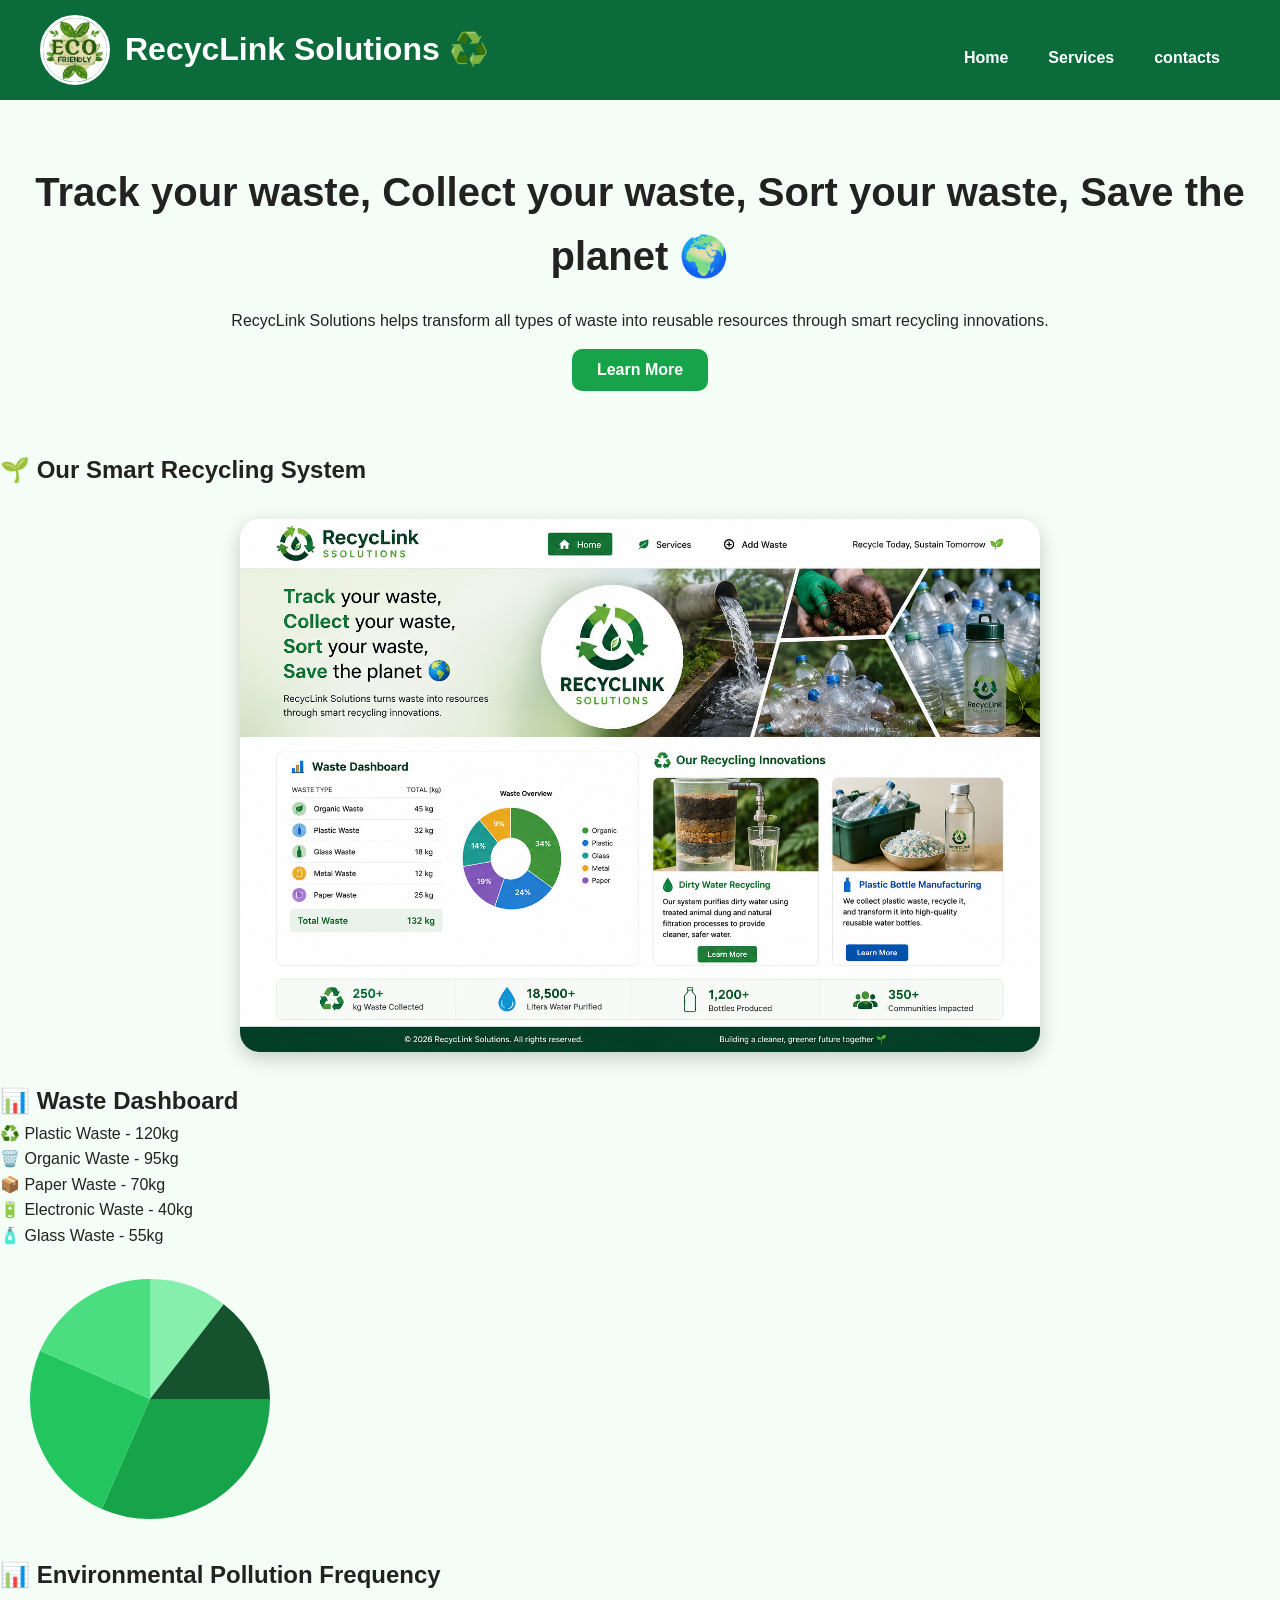
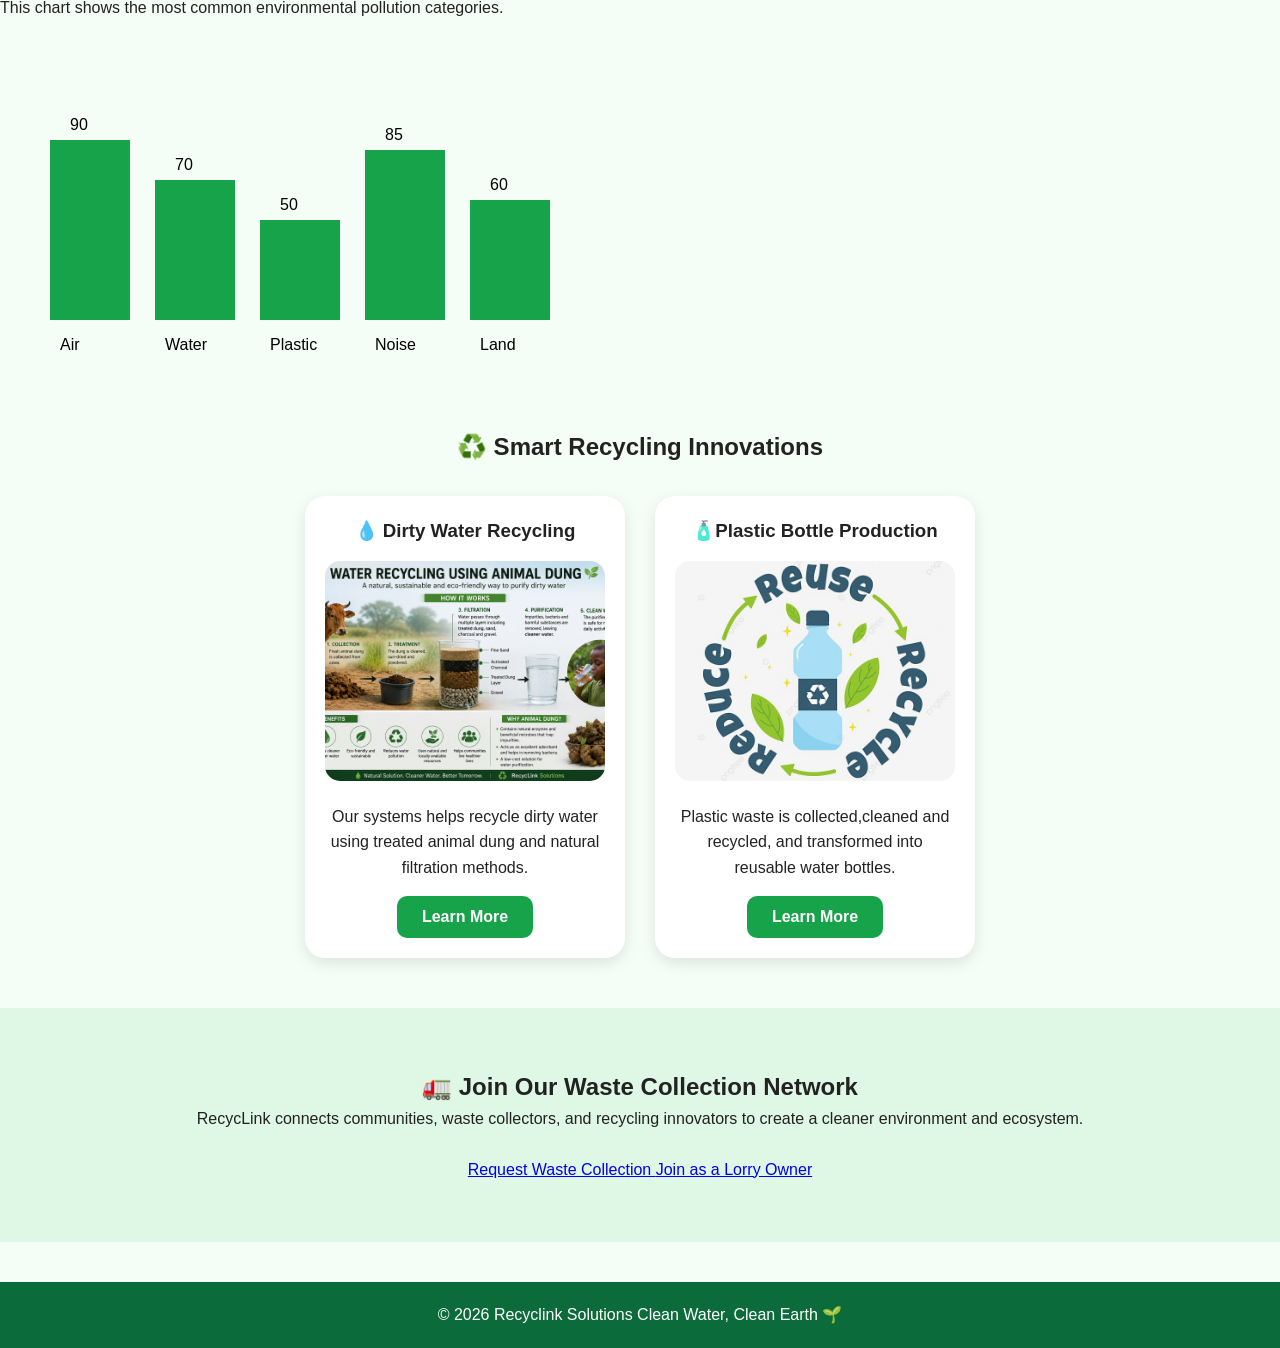
<file: index.html>
<!DOCTYPE html>
<html lang="en">
<head>
    <meta charset="UTF-8">

    <meta name="viewport" content="width=device-width, initial-scale=1.0">

    <title>RecycLink Dashboard</title>

    <link rel="stylesheet" href="style.css">

    </head>

    <body>
        <!-- HEADER -->
        <header>
        <div class="logo-container">

            <img src="logo.jpg"
            alt="RecycLink Logo"
            class="logo">

            <h1>RecycLink Solutions ♻️</h1>

        </div>
        <nav>
            <a href="index.html" class="active">Home</a>

            <a href="services.html">Services</a> 

            <a href="contacts.html">contacts</a>
        </nav>
        </header>


        <!-- MAIN CONTENT -->
         <main>
            <!-- HERO SECTION -->
             <section class="hero">
                <h2>Track your waste,
                    Collect your waste,
                    Sort your waste,
                    Save the planet 🌍
                </h2>

                <p>
                    RecycLink Solutions helps transform all types of waste into reusable
                    resources through smart recycling innovations.
                </p>

                <button onclick="showMission()">
                    Learn More
                </button>

                <p id="mission"></p>
                
             </section>

             <!-- SHOWCASING IMAGE -->
              <section class="showcase">

                <h2>🌱 Our Smart Recycling System</h2>

                <img src="recyclink.png"
                alt="Waste Management 
                Dashboard"
                class="dashboard-image">

              </section>

              <!-- DASHBOARD SECTION -->
               <section class="dashboard-section">

                <h2>📊 Waste Dashboard</h2>

                <ul id="dataList"></ul>

                <canvas id="chart"
                         width="300"
                         height="300">
                </canvas>

               </section>

               <!-- POLLUTION CHART -->
                <section class="pollution section">

                    <h2>📊 Environmental Pollution Frequency</h2>

                    <p>This chart shows the most common 
                        environmental pollution categories.
                    </p>
                    <canvas id="pollutionChart"
                            width="600"
                            height="350">
                    </canvas>

                </section>

                <!-- INNOVATION SECTION-->

                <section class="innovations">

                    <h2>♻️ Smart Recycling Innovations</h2>

                    <div class="innovation-container">
                        <!-- WATER RECYCLING -->
                         <div class="innovation-card">
                            <h3>💧 Dirty Water Recycling</h3>
                            <img src="recyclingwater.png"
                                 alt="Dirty Water Recycling ">

                                 <p>
                                    Our systems helps recycle dirty water
                                    using treated animal dung and natural 
                                    filtration methods.
                                 </p>
                                 <button onclick="showWaterInfo()">
                                    Learn More
                                 </button>

                                </div>
                                <!-- PLASTIC RECYCLING -->
                                 <div class="innovation-card">

                                    <h3>🧴Plastic Bottle Production</h3>

                                    <img src="bottle recycling.jpg"
                                    alt="Plastic Recycling">

                                    <p>
                                        Plastic waste is collected,cleaned
                                        and recycled, and transformed into 
                                        reusable water bottles.
                                    </p>
                                    <button onclick="showPlasticInfo()">
                                        Learn More
                                    </button>

                                 </div>
                    </div>

                    <p id="innovationInfo"></p>

                </section>

                <!-- COMMUNITY SECTION -->
                 <section class="community-section">
                    <h2>
                        🚛 Join Our Waste Collection Network
                    </h2>

                    <p>
                        RecycLink connects communities,
                        waste collectors, and recycling innovators
                        to create a cleaner environment and ecosystem. 
                    </p>

                    <div class="community-buttons">
                        <a href="contacts.html"
                        class="communitbtn">
                    
                    Request Waste Collection
                    </a>

                    <a href="contacts.html"
                    class="community btn">

                    Join as a Lorry Owner
                </a>

                    </div>

                </section>

         </main>

         <!-- FOOTER -->
          <footer>
            <p>
               &copy; 2026 Recyclink Solutions
               Clean Water, Clean Earth 🌱
            </p>

          </footer>

          <!-- JAVASCRIPT -->

          <script src="script.js"></script>

    </body>

</html>
</file>
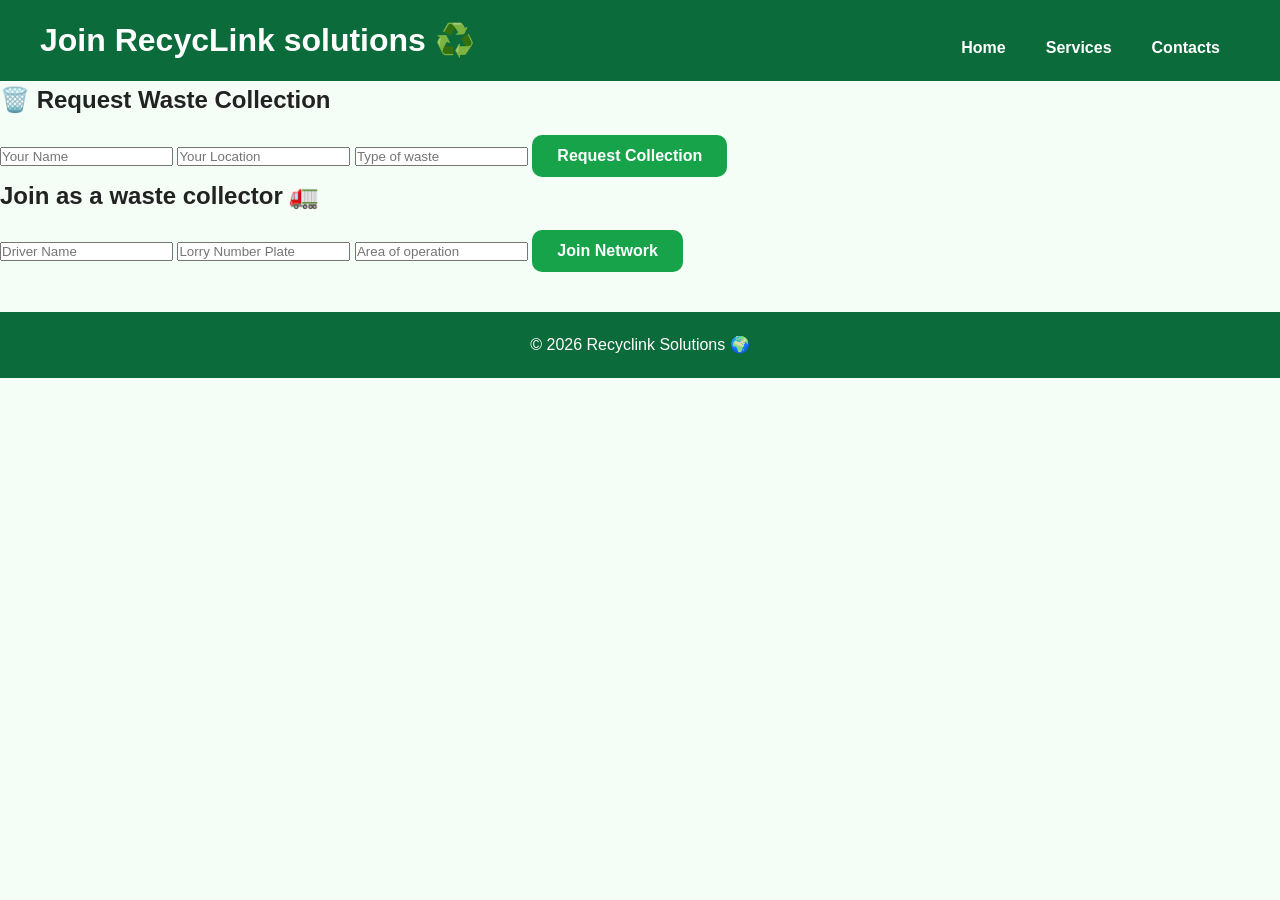
<file: contacts.html>
<!DOCTYPE html>
<html lang="en">
  <head>

    <meta charset="UTF-8">
    <meta name="viewport" content="width=device-width, initial-scale=1.0">
    <title>Join RecycLink</title>

    <link rel="stylesheet" href="style.css">

  </head>

  <body>
    <header>

      <h1>Join RecycLink solutions ♻️</h1>

      <nav>
        <a href="index.html">Home</a>
        <a href="services.html">Services</a>
        <a href="contacts.html" class="active">Contacts</a>
      </nav>

    </header>

    <main>
      <!-- Waste Collection Form -->
       <section class="contact-section">

        <h2>🗑️ Request Waste Collection </h2>
        <form id="collectionForm">
          <input type="text"
               id="residentName"
               placeholder="Your Name"
               required>

          <input type="text"
                id="location"
                placeholder="Your Location"
                required>

          <input type="text"
                id="wasteType"
                placeholder="Type of waste"
                required>

           <button type="submit">
            Request Collection
           </button>

        </form>

        <p id="collection message"></p>

       </section>

       <!--Lorry Registration-->
       <section class="contact section">

        <h2> Join as a waste collector 🚛</h2>

        <form id="lorryForm">
          <input type="text"
              id="driverName"
              placeholder="Driver Name"
              required>

          <input type="text"
              id="lorryNumber"
              placeholder="Lorry Number Plate"
              required>

              <input type="text"
                id="area"
                placeholder="Area of operation"
                required>

                <button type="submit">
                  Join Network
                </button>

        </form>
        <p id="lorryMessage"></p>

       </section>

    </main>

    <footer>

      <p>
        &copy; 2026 Recyclink Solutions 🌍
      </p>

    </footer>

    <script src="script.js"></script>

  </body>
    
</html>
</file>
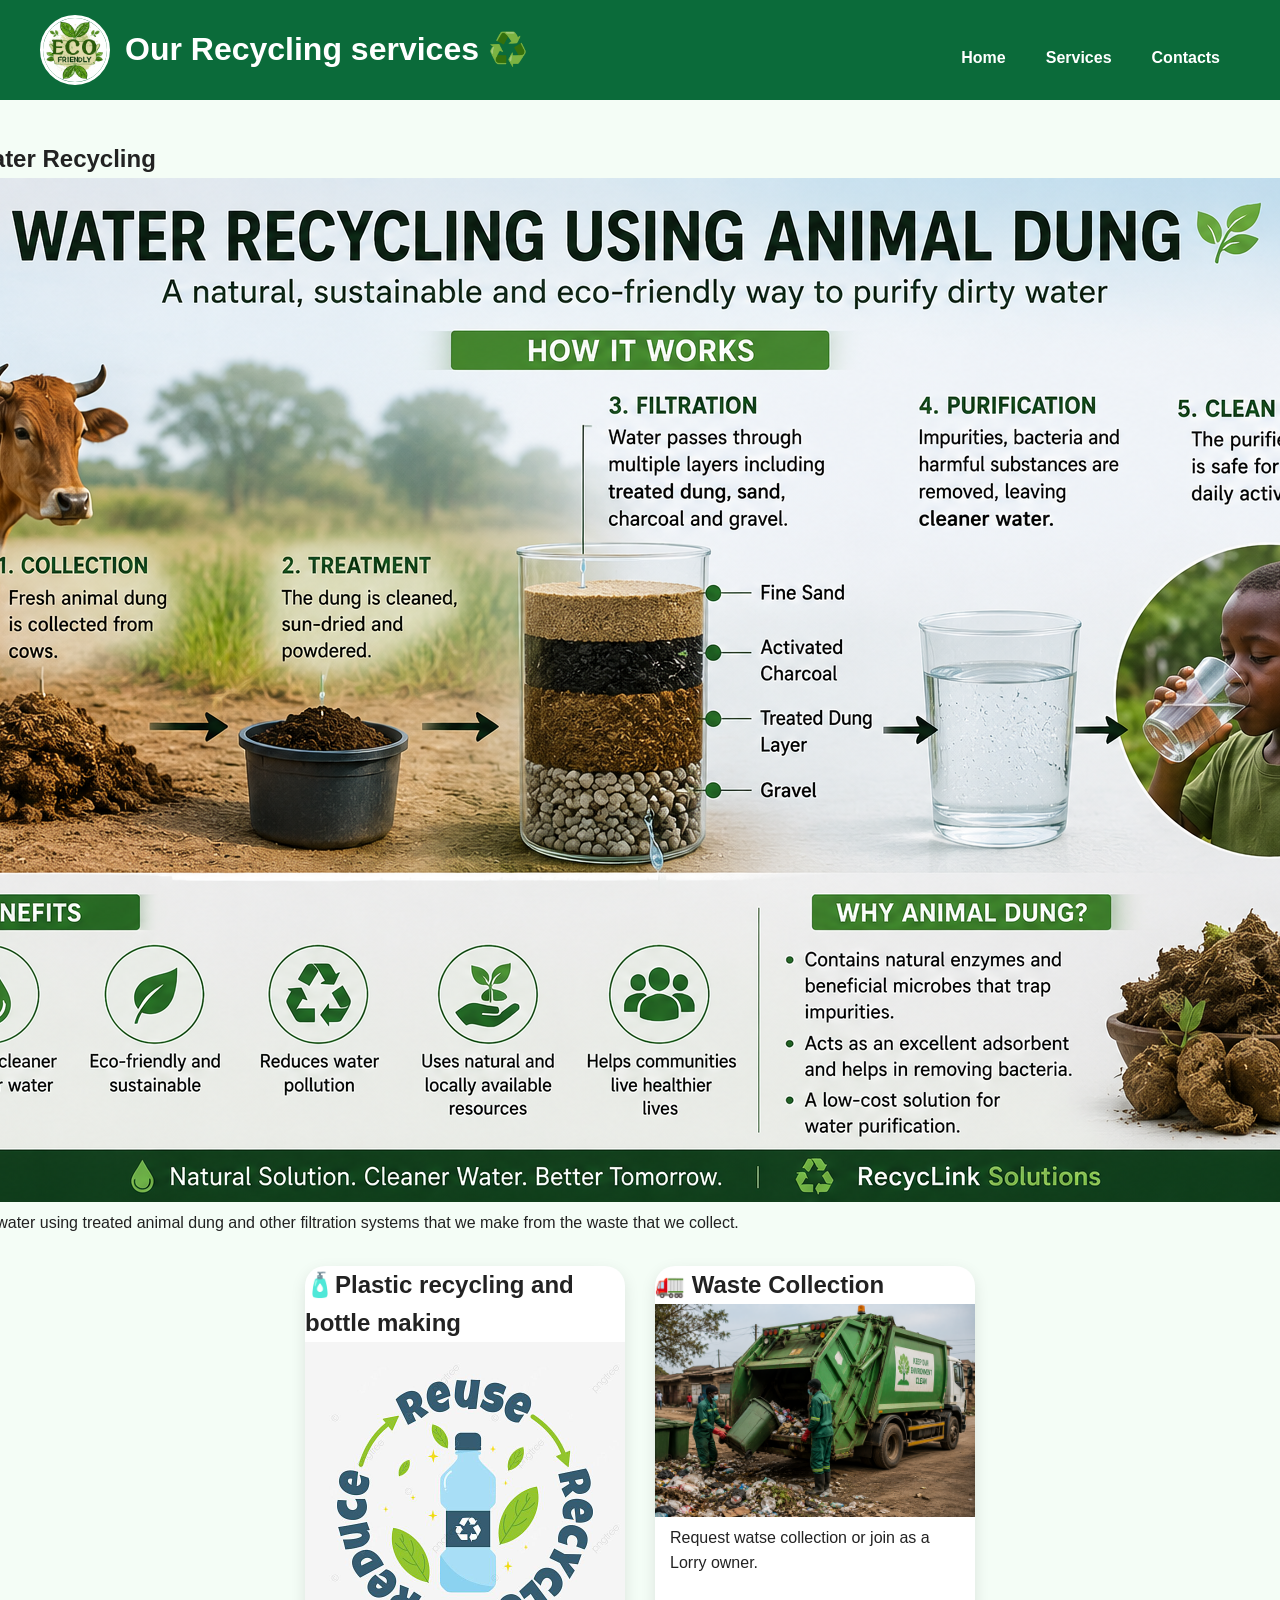
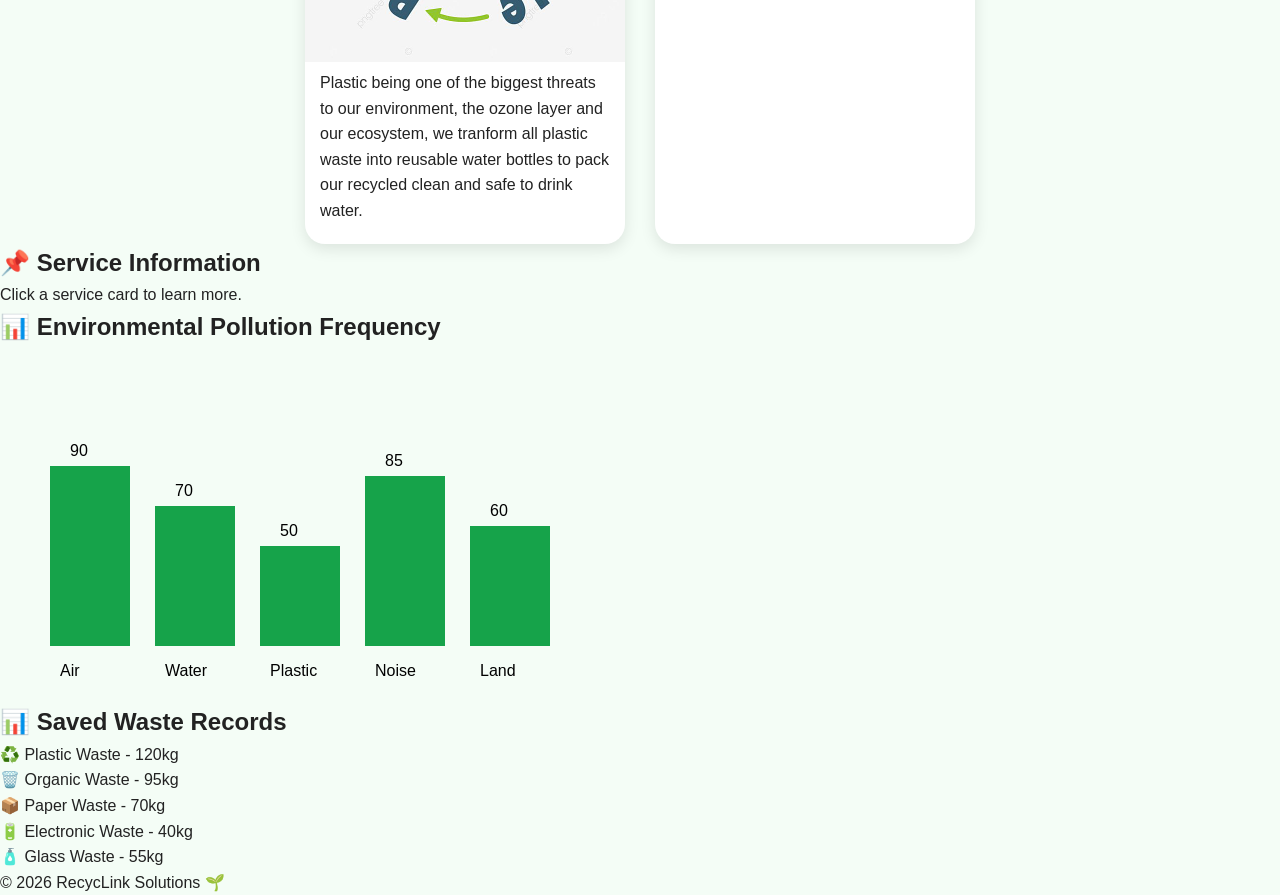
<file: services.html>
<!DOCTYPE html>
<html lang="en">
    <head>
        <meta charset="UtF-8">
        <meta name="viewport" content="width=device-width, initial-scale=1.0">

        <title>Services | Recyclink</title>

        <link rel="stylesheet" href="style.css">

        </head>


        <body>

            <!-- HEADER -->
             <header>

                <div class="logo-container">
                    <img src="logo.jpg"
                    alt="RecycLink Logo"
                    class="logo">

             <h1>Our Recycling services ♻️</h1>

                </div>

                <nav>
                    <a href="index.html">Home</a>
                    <a href="services.html"
                    class="active">
                    Services
                </a>
                    <a href="contacts.html">
                        Contacts
                    </a>
                
                </nav>

             </header>

             <!-- MAIN SECTION -->
              <main>
                <!-- SERVICES SECTION -->
                 <section class="services-container">
                    <!-- WATER RECYCLING -->

                    <div class="service card"
                    onclick="showService('water')">
                    
                    <h2>💧 Dirty Water Recycling</h2>

                    <img src="recyclingwater.png"
                    alt="Water Recycling">

                    <p>
                      We Recycle dirty water using 
                      treated animal dung and other filtration 
                      systems that we make from the waste that we collect.
                    </p>

                </div>

                <!-- PLASTIC RECYCLING -->
                 <div class="service-card"
                 onclick="showService('plastic')">

                 <h2>🧴Plastic recycling and bottle making</h2>

                 <img src="bottle recycling.jpg"
                 alt="Plastic Recycling">

                 <p>
                    Plastic being one of the biggest threats to our environment, the ozone layer and our ecosystem, 
                    we tranform all plastic waste into reusable water bottles
                    to pack our recycled clean and safe to drink water.
                 </p>

                 </div>
                 <!-- WASTE COLLECTION -->
                  <div class="service-card"
                  onclick="showService('collection')">

                  <h2>🚛 Waste Collection</h2>

                  <img src="collection.png"
                  alt="Waste Collection">

                  <p>
                    Request watse collection or join as a Lorry
                    owner.
                  </p>

                </div>

                 </section>
                 <!-- DYNAMIC SERVICE INFO -->
                  <section class="info-box">
                    
                    <h2>📌 Service Information</h2>

                    <P id="serviceinformation">
                        Click a service card to learn more.
                    </P>

                  </section>
                  <!-- POLLUTION CHART -->
                   <section class="pollution-section">

                    <h2>
                        📊 Environmental Pollution Frequency 
                    </h2>
                    <canvas id="pollutionChart"
                            width="600"
                            height="350">
                    </canvas>

                   </section>
                   <!-- SAVED WASTE DATA -->
                    <section class="dashboard-section">
                    
                        <h2>📊 Saved Waste Records</h2>

                        <ul id="dataList"></ul>

                    </section>
                    
              </main>

              <!-- FOOTER -->
               <p>
                &copy; 2026 RecycLink Solutions 🌱
               </p>

               <!-- JS -->
                <script src="script.js"></script>

        </body>
        </html>
</file>
<file: style.css>
/* =====GENERAL=====*/
*{
    margin: 0;
    padding: 0;
    box-sizing: border-box;
}

/* ===== BODY ===== */
body{
    font-family: Arial, sans-serif;
    background: #f4fdf6;
    color: #222;
    line-height: 1.6;
}

/* ===== HEADER ===== */
header{
    background: #0b6b3a;
    color: white;

    display: flex;
    justify-content: space-between;
    align-items: center;

    padding: 15px 40px;
    flex-wrap: wrap;
    gap: 20px;
}

/* ===== LOGO AREA =====*/
.logo-container{
    display: flex;
    align-items: center;
    gap: 15px;
}

/* ===== LOGO ===== */
.logo{
    width: 80px;
    height: 80px;
    border-radius: 50%;
    object-fit: cover;
    border: 3px solid white;
}

/* ===== LOGO IMAGE ===== */
.logo{
    width: 70px;
    height: 70px;
    border-radius: 50%;
    object-fit: cover;
}

/* ===== NAVIGATION BAR===== */
nav{
    margin-top: 15px;
}

/* ===== NAV LINKS ===== */
nav a{
    color: white;
    text-decoration: none;
    margin-right: 20px;
    font-weight: bold;
    transition: 0.3s;
}

nav a:hover{
    color: yellow;
}

/* ===== HERO SECTION ===== */
.hero{
    text-align: center;
    padding: 60px 20px;
}

.hero h2{
    font-size: 2.5rem;
    margin-bottom: 20px;
}

/* ===== ALL BUTTONS ===== */
button,
.community-btn{
    background: #16a34a;
    color: white;
    border: none;
    padding: 12px 25px;
    border-radius: 10px;
    cursor: pointer;
    font-size: 16px;
    font-weight: bold;
    transition: 0.3s;
    text-decoration: none;
    display: inline-block;
    margin-top: 15px;
}

/* BUTTON HOVER EFFECT */
button:hover,
.community-btn:hover{
    background: #0f7a35;
    transform: scale(1.05);
}

/* ===== SHOWCASE IMAGE ===== */
.dashboard-image{
    width: 90%;
    max-width: 800px;
    display: block;
    margin: 30px auto;
    border-radius: 20px;
    box-shadow: 0 6px 20px rgba(0,0,0,0.2);
}

/* ===== INNOVATION SECTION ===== */
.innovations{
    padding: 50px 20px;
    text-align: center;
}

/* FLEX CONTAINER */
.innovation-container{
    display: flex;
    justify-content: center;
    gap: 30px;
    flex-wrap: wrap;
    margin-top: 30px;
}

/* CARDS */
.innovation-card{
    background: white;
    width: 320px;
    padding: 20px;
    border-radius: 20px;
    box-shadow: 0 5px 15px rgba(0,0,0,0.1);
    transition: 0.3s;
}

/* CARD HOVER */
.innovation-card:hover{
    transform: translateY(-10px);
}

/* CARD IMAGES */
.innovation-card img{
    width: 100%;
    height: 220px;
    object-fit: cover;
    border-radius: 15px;
    margin: 15px 0;
}

/* ===== COMMUNITY SECTION ===== */
.community-section{
    text-align: center;
    padding: 60px 20px;
    background: #dff7e5;
}

.community-buttons{
    margin-top: 25px;
}

/* ===== TITLE ===== */
.logo-container h1{
    font-size: 2rem;
    white-space: nowrap;
}

/* ===== NAVIGATION ===== */
nav{
    display: flex;
    gap: 20px;
}

/* ===== NAV LINKS ===== */
nav a{
    color: white;
    text-decoration: none;
    font-weight: bold;
    transition: 0.3s;
}

/* ===== SERVICES SECTION ===== */
.services-section{
    padding: 60px 20px;
    text-align: center;
}

/* ===== SERVICES CONTAINER ===== */
.services-container{
    display: flex;
    justify-content: center;
    gap: 30px;

    flex-wrap: wrap; /* prevents overlapping */

    margin-top: 40px;
}

/* ===== SERVICE CARDS ===== */
.service-card{
    background: white;

    width: 320px;

    border-radius: 20px;

    overflow: hidden;

    box-shadow: 0 5px 15px rgba(0,0,0,0.1);

    transition: 0.3s;
}

/* HOVER EFFECT */
.service-card:hover{
    transform: translateY(-10px);
}

/* ===== SERVICE IMAGES ===== */
.service-card img{
    width: 100%;
    height: auto;
    object-fit: contain;
}


/* ===== CARD TEXT ===== */
.service-card h3{
    margin: 15px 0;
    font-size: 1.4rem;
}

.service-card p{
    padding: 0 15px 20px;
}

/* ===== RESPONSIVE DESIGN ===== */
@media(max-width: 768px){

    .services-container{
        flex-direction: column;
        align-items: center;
    }

    .service-card{
        width: 90%;
    }
}
/* ===== FOOTER ===== */
footer{
    background: #0b6b3a;
    color: white;
    text-align: center;
    padding: 20px;
    margin-top: 40px;
}
</file>
